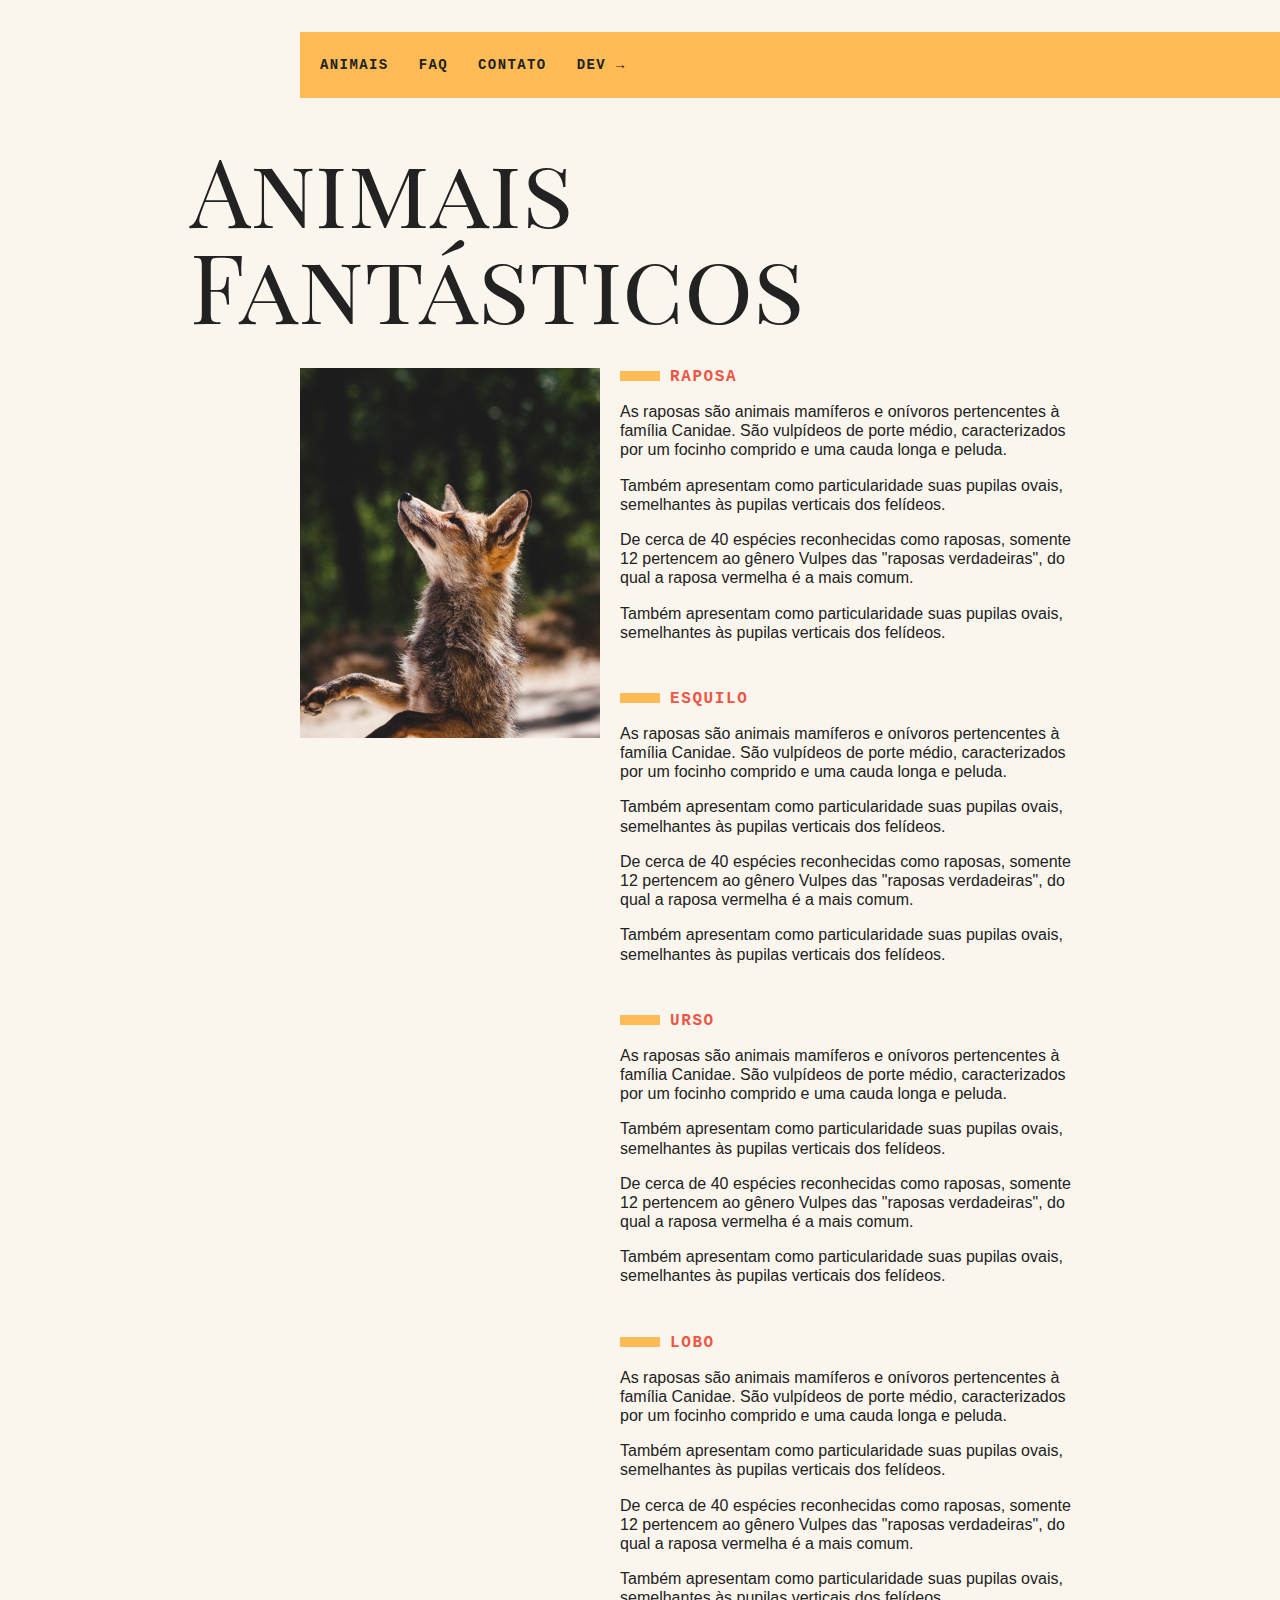
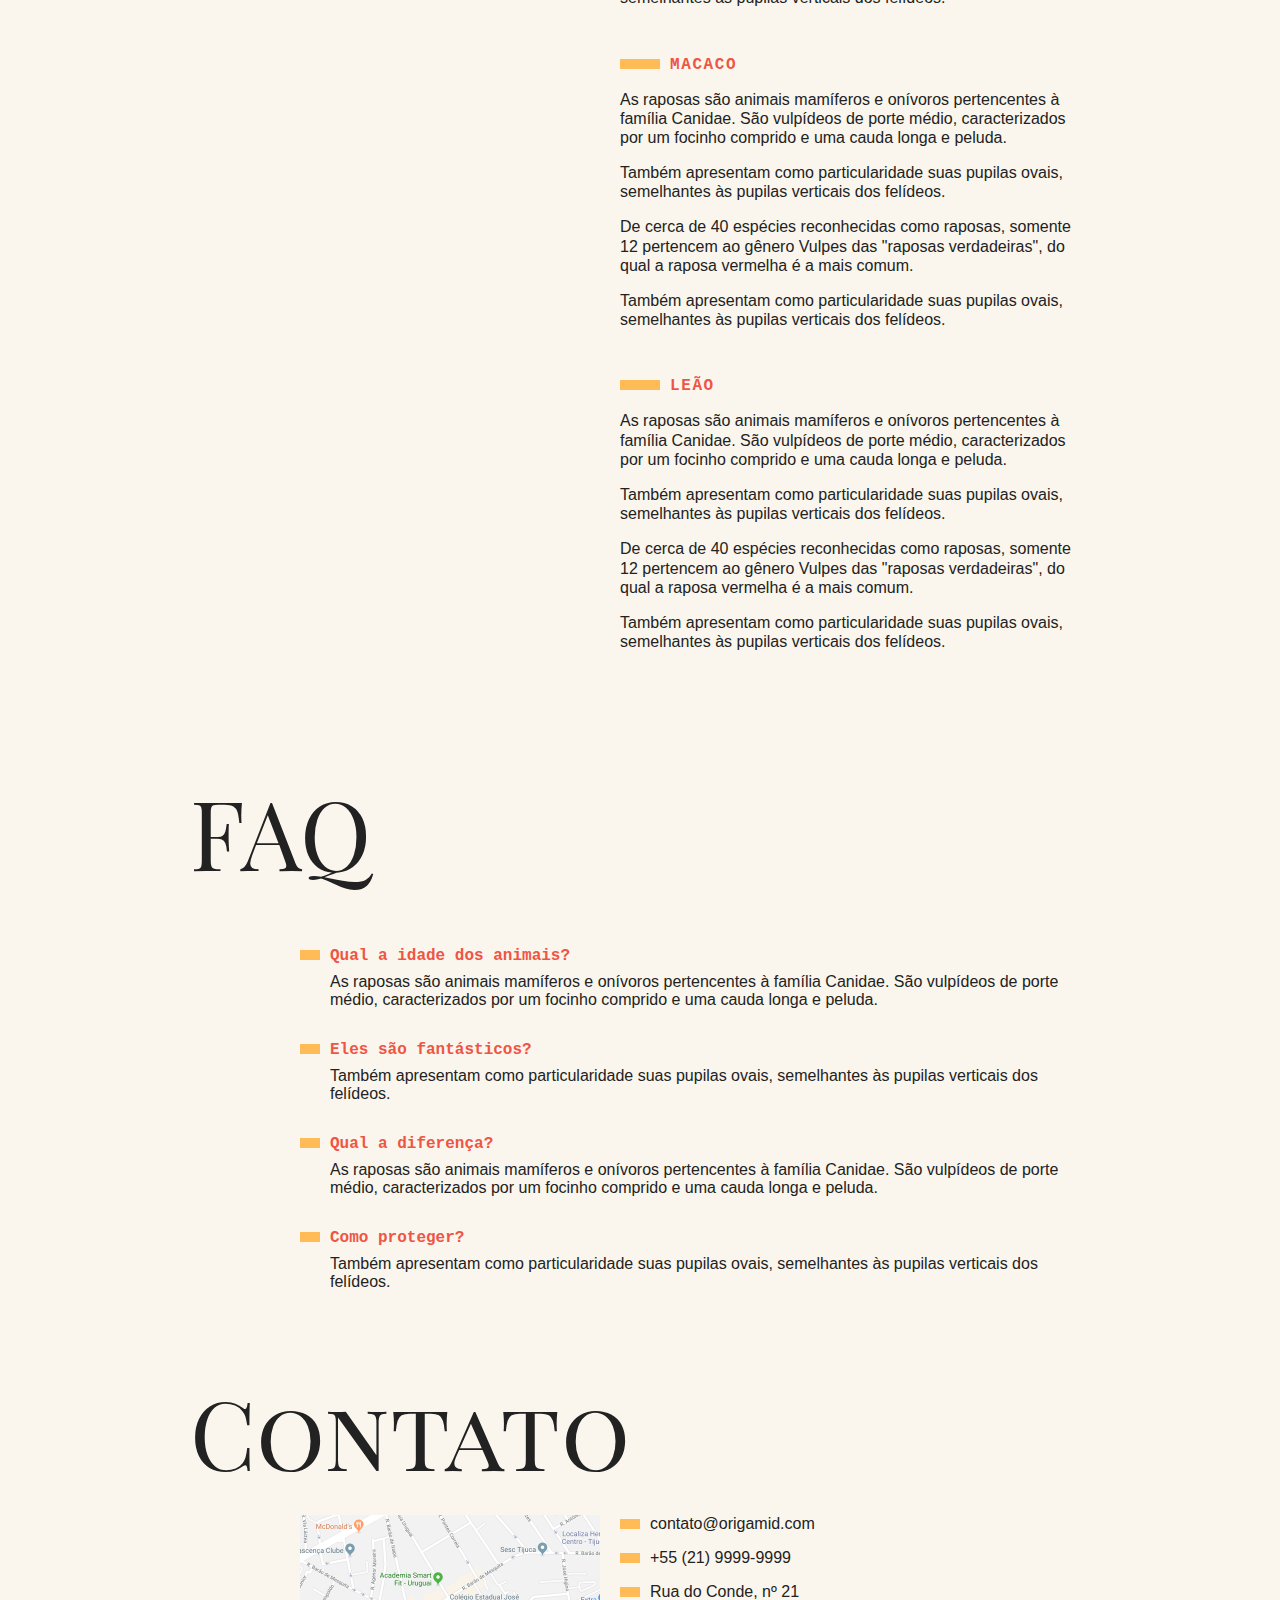
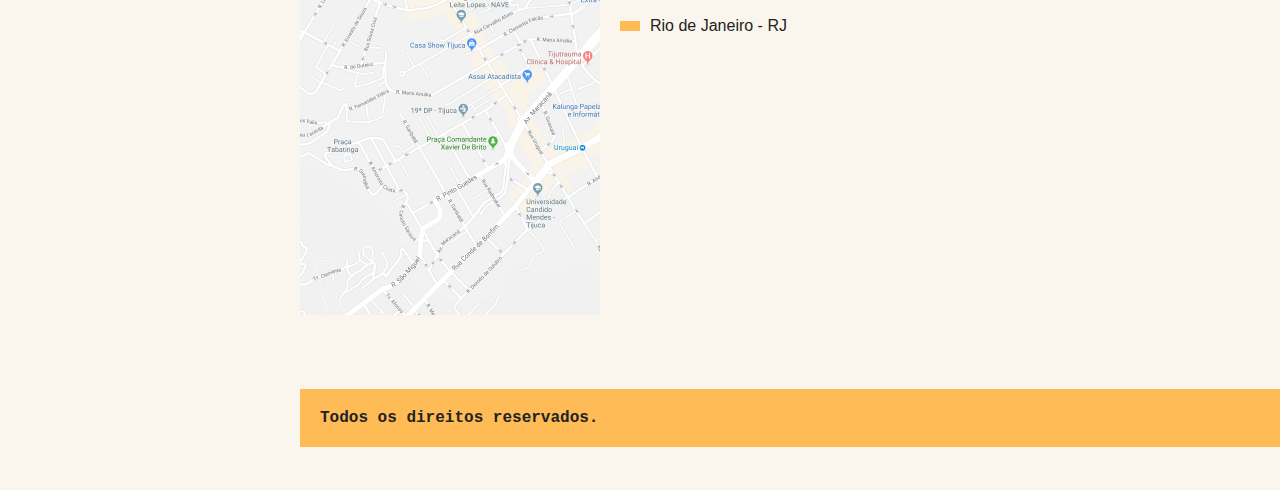
<file: index.html>
<!DOCTYPE html>
<html lang="en">
<head>
    <meta charset="utf-8">
    <meta http-equiv="X-UA-Compatible" content="IE=edge">
    <title>Animais Fantásticos</title>
    <meta name="viewport" content="width=device-width, initial-scale=1">
    <link href="https://fonts.googleapis.com/css?family=Playfair+Display+SC" rel="stylesheet">
    <link rel="stylesheet" type="text/css" href="css/style.css">
  </head>
<body>
    <nav class="menu">
      <ul>
        <li><a href="#animais">Animais</a></li>
        <li><a href="#faq">Faq</a></li>
        <li><a href="#contato">Contato</a></li>
        <li><a href="https://www.origamid.com/">Dev →</a></li>
      </ul>
    </nav>
    <section class="grid-section animais" id="animais">
      <h1 class="titulo">Animais Fantásticos</h1>
      <ul class="animais-lista">
        <li>
          <img src="img/imagem1.jpg">
        </li>
        <li>
          <img src="img/imagem2.jpg">
        </li>
        <li>
          <img src="img/imagem3.jpg">
        </li>
        <li>
          <img src="img/imagem4.jpg">
        </li>
        <li>
          <img src="img/imagem5.jpg">
        </li>
        <li>
          <img src="img/imagem6.jpg">
        </li>
      </ul>
      <div class="animais-descricao">
        <section>
          <h2>Raposa</h2>
          <p>As raposas são animais mamíferos e onívoros pertencentes à família Canidae. São vulpídeos de porte médio, caracterizados
            por um focinho comprido e uma cauda longa e peluda.</p>
          <p>Também apresentam como particularidade suas pupilas ovais, semelhantes às pupilas verticais dos felídeos.</p>
          <p>De cerca de 40 espécies reconhecidas como raposas, somente 12 pertencem ao gênero Vulpes das "raposas verdadeiras", do
            qual a raposa vermelha é a mais comum.</p>
          <p>Também apresentam como particularidade suas pupilas ovais, semelhantes às pupilas verticais dos felídeos.</p>
        </section>
        
        <section>
          <h2>Esquilo</h2>
          <p>As raposas são animais mamíferos e onívoros pertencentes à família Canidae. São vulpídeos de porte médio, caracterizados
            por um focinho comprido e uma cauda longa e peluda.</p>
          <p>Também apresentam como particularidade suas pupilas ovais, semelhantes às pupilas verticais dos felídeos.</p>
          <p>De cerca de 40 espécies reconhecidas como raposas, somente 12 pertencem ao gênero Vulpes das "raposas verdadeiras", do
            qual a raposa vermelha é a mais comum.</p>
          <p>Também apresentam como particularidade suas pupilas ovais, semelhantes às pupilas verticais dos felídeos.</p>
        </section>
        <section>
          <h2>Urso</h2>
          <p>As raposas são animais mamíferos e onívoros pertencentes à família Canidae. São vulpídeos de porte médio, caracterizados
            por um focinho comprido e uma cauda longa e peluda.</p>
          <p>Também apresentam como particularidade suas pupilas ovais, semelhantes às pupilas verticais dos felídeos.</p>
          <p>De cerca de 40 espécies reconhecidas como raposas, somente 12 pertencem ao gênero Vulpes das "raposas verdadeiras", do
            qual a raposa vermelha é a mais comum.</p>
          <p>Também apresentam como particularidade suas pupilas ovais, semelhantes às pupilas verticais dos felídeos.</p>
        </section>
        <section>
          <h2>Lobo</h2>
          <p>As raposas são animais mamíferos e onívoros pertencentes à família Canidae. São vulpídeos de porte médio, caracterizados
            por um focinho comprido e uma cauda longa e peluda.</p>
          <p>Também apresentam como particularidade suas pupilas ovais, semelhantes às pupilas verticais dos felídeos.</p>
          <p>De cerca de 40 espécies reconhecidas como raposas, somente 12 pertencem ao gênero Vulpes das "raposas verdadeiras", do
            qual a raposa vermelha é a mais comum.</p>
          <p>Também apresentam como particularidade suas pupilas ovais, semelhantes às pupilas verticais dos felídeos.</p>
        </section>
        <section>
          <h2>Macaco</h2>
          <p>As raposas são animais mamíferos e onívoros pertencentes à família Canidae. São vulpídeos de porte médio, caracterizados
            por um focinho comprido e uma cauda longa e peluda.</p>
          <p>Também apresentam como particularidade suas pupilas ovais, semelhantes às pupilas verticais dos felídeos.</p>
          <p>De cerca de 40 espécies reconhecidas como raposas, somente 12 pertencem ao gênero Vulpes das "raposas verdadeiras", do
            qual a raposa vermelha é a mais comum.</p>
          <p>Também apresentam como particularidade suas pupilas ovais, semelhantes às pupilas verticais dos felídeos.</p>
        </section>
        <section>
          <h2>Leão</h2>
          <p>As raposas são animais mamíferos e onívoros pertencentes à família Canidae. São vulpídeos de porte médio, caracterizados
            por um focinho comprido e uma cauda longa e peluda.</p>
          <p>Também apresentam como particularidade suas pupilas ovais, semelhantes às pupilas verticais dos felídeos.</p>
          <p>De cerca de 40 espécies reconhecidas como raposas, somente 12 pertencem ao gênero Vulpes das "raposas verdadeiras", do
            qual a raposa vermelha é a mais comum.</p>
          <p>Também apresentam como particularidade suas pupilas ovais, semelhantes às pupilas verticais dos felídeos.</p>
        </section>
      </div>
    </section>
  
    <section class="grid-section faq" id="faq">
      <h1 class="titulo">FAQ</h1>
      <dl class="faq-lista">
        <dt>Qual a idade dos animais?</dt>
        <dd>As raposas são animais mamíferos e onívoros pertencentes à família Canidae. São vulpídeos de porte médio, caracterizados por um focinho comprido e uma cauda longa e peluda.</dd>
        <dt>Eles são fantásticos?</dt>
        <dd>Também apresentam como particularidade suas pupilas ovais, semelhantes às pupilas verticais dos felídeos.</dd>
        <dt>Qual a diferença?</dt>
        <dd>As raposas são animais mamíferos e onívoros pertencentes à família Canidae. São vulpídeos de porte médio, caracterizados por um focinho comprido e uma cauda longa e peluda.</dd>
        <dt>Como proteger?</dt>
        <dd>Também apresentam como particularidade suas pupilas ovais, semelhantes às pupilas verticais dos felídeos.</dd>
      </dl>
    </section>
  
    <section class="grid-section contato" id="contato">
      <h1 class="titulo">Contato</h1>
      <div class="mapa">
        <img src="img/mapa.png">
      </div>
      <ul class="dados">
        <li>contato@origamid.com</li>
        <li>+55 (21) 9999-9999</li>
        <li>Rua do Conde, nº 21</li>
        <li>Rio de Janeiro - RJ</li>
      </ul>
    </section>
  
    <footer class="copy">
      <p>Todos os direitos reservados.</p>
    </footer>
  
    <script src="script.js"></script>  
  
  </body>
  </html>
</file>
<file: css/style.css>
body, h1, h2, ul, li, p, dd, dt, dl {
    margin: 0px;
    padding: 0px;
  }
  
  img {
    display: block;
    max-width: 100%;
  }
  
  ul {
    list-style: none;
  }
  
  body {
    background: #faf6ed;
    color: #222;
    -webkit-font-smoothing: antialiased;
    display: grid;
    grid-template-columns: 1fr 120px minmax(300px, 800px) 1fr;
  }

  html.textomaior {
    font-size: 150%;
  }
  
  .menu {
    grid-column: 3 / 5;
    margin-top: 2rem;
    margin-bottom: 2rem;
    background: #FB5;
  }
  
  .menu ul {
    display: flex;
    flex-wrap: wrap;
    padding: 10px;
  }
  
  .menu li a {
    display: block;
    padding: 15px 10px;
    margin-right: 10px;
    color: #222;
    text-decoration: none;
    font-family: 'IBM Plex Mono', monospace;
    font-weight: bold;
    text-transform: uppercase;
    font-size: 0.875rem;
    letter-spacing: .1em;
  }
  
  .grid-section {
    grid-column: 2 / 4;
    width: 100%;
    box-sizing: border-box;
    padding: 10px;
    display: grid;
    grid-template-columns: 90px 300px 1fr;
    grid-gap: 20px;
    margin-bottom: 4rem;
  }
  
  .titulo {
    font-family: 'Playfair Display SC', georgia;
    font-size: 6rem;
    line-height: 1;
    font-weight: 400;
    margin-bottom: 1rem;
    grid-column: 1 / 4;
  }
  
  .animais h2 {
    font-family: 'IBM Plex Mono', monospace;
    font-size: 1rem;
    text-transform: uppercase;
    letter-spacing: .1em;
    margin-bottom: 1rem;
    color: #E54;
  }
  
  .animais h2::before {
    content: '';
    display: inline-block;
    width: 40px;
    height: 10px;
    margin-right: 10px;
    background: #FB5;
  }
  
  .animais p {
    font-family: Helvetica, Arial;
    line-height: 1.2;
    margin-bottom: 1rem;
  }
  
  .animais-lista {
    height: 370px;
    overflow-y: scroll;
    grid-column: 2;
  }
  
  .animais-lista::-webkit-scrollbar {
    width: 18px;
  }
  
  .animais-lista::-webkit-scrollbar-thumb {
    background: #FB5;
    border-left: 4px solid #faf6ed;
    border-right: 4px solid #faf6ed;
  }
  
  .animais-lista::-webkit-scrollbar-track {
    background: #faf6ed;
  }
  
  .animais-descricao {
    grid-column: 3;
  }
  
  .animais-descricao section {
    margin-bottom: 3rem;
  }
  
  .faq-lista {
    grid-column: 2 / 4
  }
  
  .faq-lista dt {
    font-family: 'IBM Plex Mono', monospace;
    font-weight: bold;
    margin-top: 2rem;
    margin-bottom: .5rem;
    color: #E54;
  }
  
  .faq-lista dt::before {
    content: '';
    display: inline-block;
    width: 20px;
    height: 10px;
    margin-right: 10px;
    background: #FB5;
  }
  
  .faq-lista dd {
    font-family: Helvetica, Arial;
    margin-bottom: .5rem;
    margin-left: 30px;
  }
  
  .mapa {
    grid-column: 2;
  }
  
  .dados {
    grid-column: 3;
  }
  
  .dados li {
    margin-bottom: 1rem;
    font-family: Helvetica, Arial;
  }
  
  .dados li::before {
    content: '';
    display: inline-block;
    width: 20px;
    height: 10px;
    margin-right: 10px;
    background: #FB5;
  }
  
  .copy {
    grid-column: 3/5;
    margin-bottom: 2rem;
    background: #FB5;
  }
  
  .copy p {
    padding: 20px;
    font-family: 'IBM Plex Mono', monospace;
    font-weight: bold;
  }
  
  @media (max-width: 700px) {
    body {
      grid-template-columns: 1fr;
    }
    .menu, .grid-section, .copy {
      grid-column: 1;
    }
    .grid-section {
      grid-template-columns: 100px 1fr;
      grid-gap: 10px;
    }
    .animais-lista {
      grid-column: 1;
    }
    .faq-lista, .dados, .mapa {
      grid-column: 1 / 3;
    }
    .grid-section h1 {
      font-size: 3rem;
    }
    .menu {
      margin-top: 0px;
    }
    .copy {
      margin-bottom: 0px;
    }
  }
</file>
